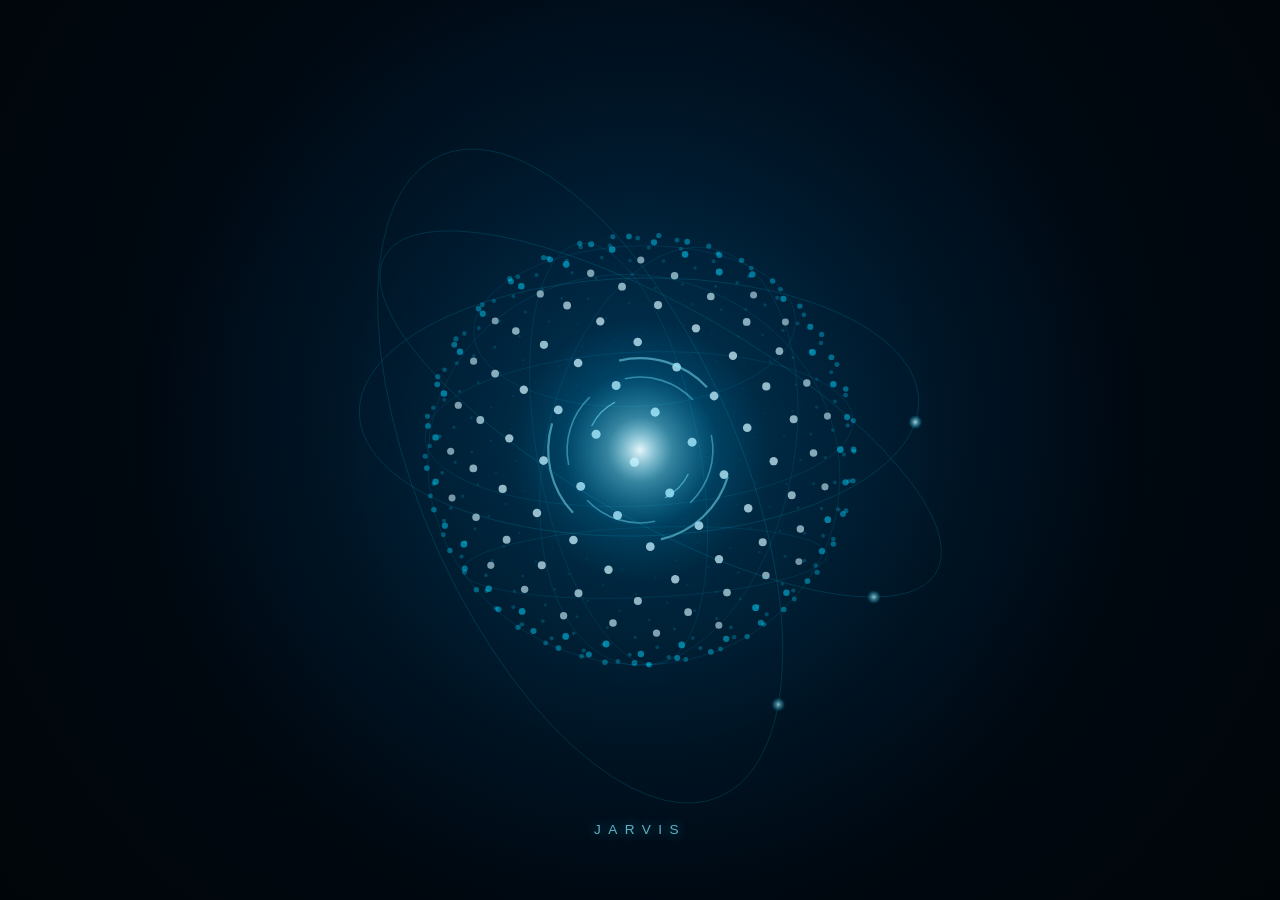
<file: ha-config/www/jarvis-avatar.html>
<!DOCTYPE html>
<!-- Jarvis holographic avatar — layered particle globe with a living core.
     Served by Home Assistant at  /local/jarvis-avatar.html
     Used as an iframe card on the Wall dashboard. Self-contained
     (no CDN), so it works offline like the boot splash. -->
<html lang="en">
<head>
<meta charset="utf-8">
<meta name="viewport" content="width=device-width, initial-scale=1">
<title>JARVIS</title>
<style>
  * { margin: 0; padding: 0; }
  html, body { height: 100%; overflow: hidden; background: transparent; }
  body {
    display: flex; align-items: center; justify-content: center;
    background: radial-gradient(circle at 50% 42%, #00182e 0%, #000810 62%, #000509 100%);
  }
  canvas { display: block; }
  .label {
    position: fixed; bottom: 7%; width: 100%;
    text-align: center; color: #7ee9ff;
    font-family: "Segoe UI", Roboto, sans-serif;
    font-size: 0.85em; letter-spacing: 0.55em; text-transform: uppercase;
    text-shadow: 0 0 12px rgba(0, 212, 255, 0.8);
    opacity: 0.75; animation: breathe 4s ease-in-out infinite;
  }
  @keyframes breathe { 0%,100% { opacity: 0.35; } 50% { opacity: 0.85; } }
</style>
</head>
<body>
<canvas id="orb"></canvas>
<div class="label">Jarvis</div>
<script>
  const canvas = document.getElementById('orb');
  const ctx = canvas.getContext('2d');

  function resize() {
    canvas.width = window.innerWidth;
    canvas.height = window.innerHeight;
  }
  window.addEventListener('resize', resize);
  resize();

  // --- particle sphere: points scattered on a unit sphere (fibonacci) ----
  const N = 420, pts = [];
  const GA = Math.PI * (3 - Math.sqrt(5));
  for (let i = 0; i < N; i++) {
    const y = 1 - (i / (N - 1)) * 2;
    const r = Math.sqrt(1 - y * y);
    const th = GA * i;
    pts.push([Math.cos(th) * r, y, Math.sin(th) * r]);
  }

  // sparse long/lat guide rings so it still reads as a globe
  const rings = [];
  for (const phi of [Math.PI * 0.30, Math.PI * 0.5, Math.PI * 0.70]) {
    const ring = [];
    for (let j = 0; j <= 80; j++) {
      const th = 2 * Math.PI * j / 80;
      ring.push([Math.sin(phi) * Math.cos(th), Math.cos(phi), Math.sin(phi) * Math.sin(th)]);
    }
    rings.push(ring);
  }
  for (let i = 0; i < 3; i++) {
    const th = Math.PI * i / 3, ring = [];
    for (let j = 0; j <= 80; j++) {
      const phi = 2 * Math.PI * j / 80;
      ring.push([Math.sin(phi) * Math.cos(th), Math.cos(phi), Math.sin(phi) * Math.sin(th)]);
    }
    rings.push(ring);
  }

  function rotate([x, y, z], ax, ay) {
    let y1 = y * Math.cos(ax) - z * Math.sin(ax);
    let z1 = y * Math.sin(ax) + z * Math.cos(ax);
    let x1 = x * Math.cos(ay) + z1 * Math.sin(ay);
    let z2 = -x * Math.sin(ay) + z1 * Math.cos(ay);
    return [x1, y1, z2];
  }

  function project(p, cx, cy, R) {
    const [x, y, z] = p;
    const persp = 1 / (1.9 - z * 0.55);
    return [cx + x * R * persp * 1.45, cy + y * R * persp * 1.45, z, persp];
  }

  let t = 0;
  function draw() {
    const w = canvas.width, h = canvas.height;
    const cx = w / 2, cy = h / 2;
    const R = Math.min(w, h) * 0.30;
    const breathe = 0.5 + 0.5 * Math.sin(t * 1.6);
    ctx.clearRect(0, 0, w, h);

    // ambient halo
    const glow = ctx.createRadialGradient(cx, cy, 0, cx, cy, R * 1.9);
    glow.addColorStop(0, 'rgba(0, 190, 255, ' + (0.16 + 0.06 * breathe) + ')');
    glow.addColorStop(0.6, 'rgba(0, 150, 230, 0.05)');
    glow.addColorStop(1, 'rgba(0, 150, 230, 0)');
    ctx.fillStyle = glow;
    ctx.fillRect(0, 0, w, h);

    const ax = 0.35 + Math.sin(t * 0.12) * 0.12, ay = t * 0.28;

    // guide rings (very faint)
    for (const ring of rings) {
      ctx.beginPath();
      let started = false;
      for (const p of ring) {
        const [sx, sy] = project(rotate(p, ax, ay), cx, cy, R);
        if (!started) { ctx.moveTo(sx, sy); started = true; }
        else ctx.lineTo(sx, sy);
      }
      ctx.strokeStyle = 'rgba(0, 200, 255, 0.10)';
      ctx.lineWidth = 1;
      ctx.stroke();
    }

    // particle shell — back half dim, front half bright
    for (const p of pts) {
      const r3 = rotate(p, ax, ay);
      const [sx, sy, z, persp] = project(r3, cx, cy, R);
      const depth = (z + 1) / 2;                       // 0 back .. 1 front
      const a = 0.06 + depth * depth * 0.75;
      const size = (0.6 + depth * 1.6) * persp * (Math.min(w, h) / 320);
      ctx.beginPath();
      ctx.arc(sx, sy, size, 0, 2 * Math.PI);
      ctx.fillStyle = depth > 0.82
        ? 'rgba(210, 245, 255, ' + a + ')'
        : 'rgba(0, 212, 255, ' + a + ')';
      ctx.fill();
    }

    // orbit rings — three tilted ellipses, each with a tracer satellite
    const orbits = [
      { tilt: 0.45, phase: 0,    speed: 0.55, rr: 1.28 },
      { tilt: -0.6, phase: 2.1,  speed: -0.4, rr: 1.42 },
      { tilt: 1.2,  phase: 4.2,  speed: 0.3,  rr: 1.55 },
    ];
    for (const o of orbits) {
      ctx.beginPath();
      let started = false;
      for (let j = 0; j <= 90; j++) {
        const a2 = 2 * Math.PI * j / 90;
        const p = rotate([Math.cos(a2) * o.rr, 0, Math.sin(a2) * o.rr], o.tilt, ay * 0.4 + o.phase);
        const [sx, sy] = project(p, cx, cy, R);
        if (!started) { ctx.moveTo(sx, sy); started = true; }
        else ctx.lineTo(sx, sy);
      }
      ctx.strokeStyle = 'rgba(0, 220, 255, 0.14)';
      ctx.lineWidth = 1;
      ctx.stroke();
      // tracer
      const ta = t * o.speed + o.phase;
      const tp = rotate([Math.cos(ta) * o.rr, 0, Math.sin(ta) * o.rr], o.tilt, ay * 0.4 + o.phase);
      const [tx, ty, tz] = project(tp, cx, cy, R);
      const tg = ctx.createRadialGradient(tx, ty, 0, tx, ty, 7);
      tg.addColorStop(0, 'rgba(220, 250, 255, ' + (0.5 + ((tz + 1) / 2) * 0.5) + ')');
      tg.addColorStop(1, 'rgba(0, 212, 255, 0)');
      ctx.fillStyle = tg;
      ctx.beginPath(); ctx.arc(tx, ty, 7, 0, 2 * Math.PI); ctx.fill();
    }

    // iris — segmented counter-rotating arc rings around the core
    const iris = [
      { r: 0.34, segs: 3, gap: 0.5, speed: 0.7,  width: 2.2, alpha: 0.55 },
      { r: 0.27, segs: 4, gap: 0.35, speed: -0.5, width: 1.6, alpha: 0.45 },
      { r: 0.20, segs: 2, gap: 0.8, speed: 1.1,  width: 1.2, alpha: 0.6 },
    ];
    for (const ring of iris) {
      const rr = R * ring.r;
      const span = (2 * Math.PI / ring.segs) * (1 - ring.gap);
      for (let s = 0; s < ring.segs; s++) {
        const start = t * ring.speed + s * 2 * Math.PI / ring.segs;
        ctx.beginPath();
        ctx.arc(cx, cy, rr, start, start + span);
        ctx.strokeStyle = 'rgba(140, 235, 255, ' + (ring.alpha * (0.7 + 0.3 * breathe)) + ')';
        ctx.lineWidth = ring.width;
        ctx.stroke();
      }
    }

    // living core — layered bloom that breathes
    const coreR = R * (0.13 + 0.015 * breathe);
    const bloom = ctx.createRadialGradient(cx, cy, 0, cx, cy, coreR * 3.4);
    bloom.addColorStop(0, 'rgba(235, 251, 255, ' + (0.85 + 0.15 * breathe) + ')');
    bloom.addColorStop(0.25, 'rgba(120, 230, 255, 0.45)');
    bloom.addColorStop(0.6, 'rgba(0, 190, 255, 0.12)');
    bloom.addColorStop(1, 'rgba(0, 190, 255, 0)');
    ctx.fillStyle = bloom;
    ctx.beginPath(); ctx.arc(cx, cy, coreR * 3.4, 0, 2 * Math.PI); ctx.fill();

    t += 0.01;
    requestAnimationFrame(draw);
  }
  draw();
</script>
</body>
</html>
</file>
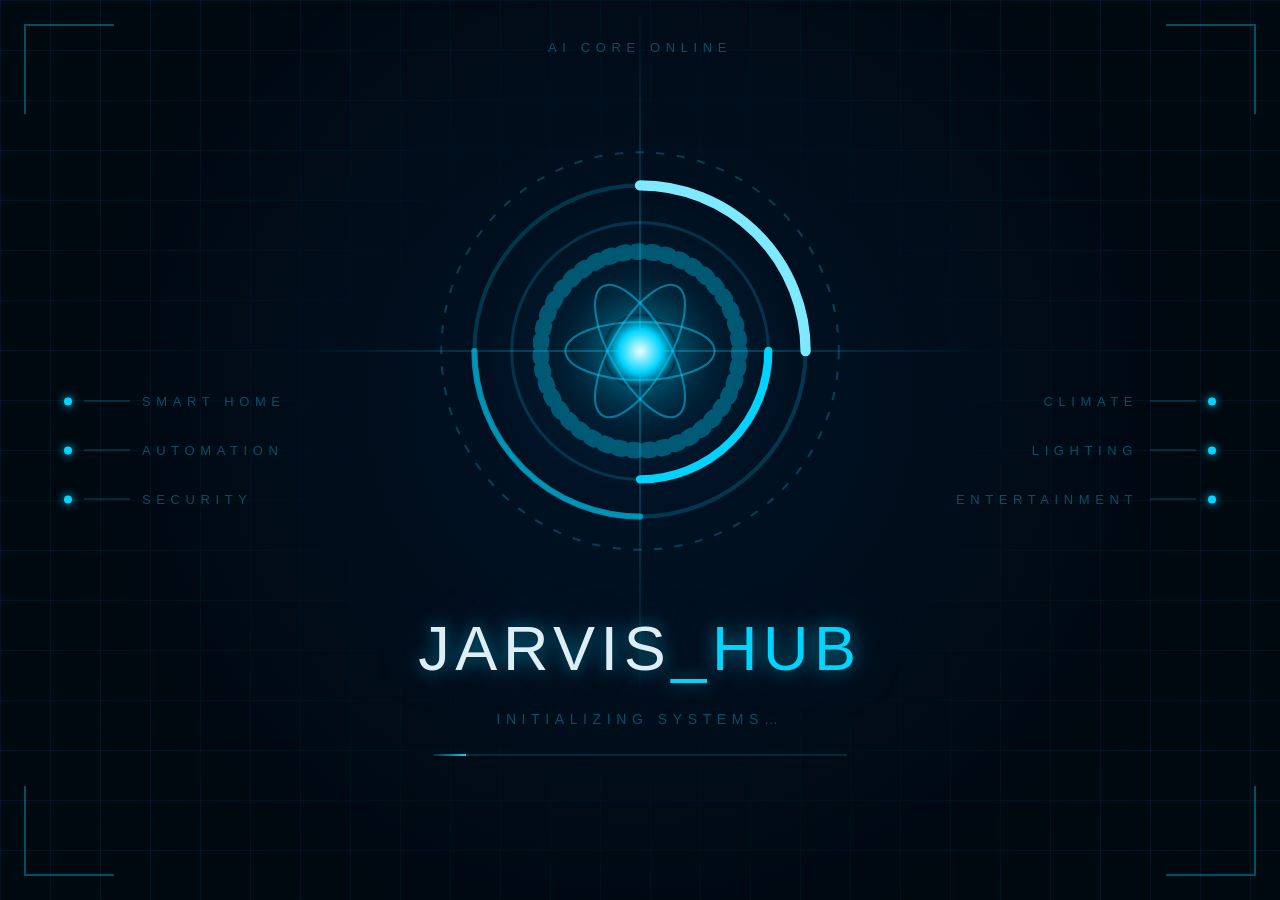
<file: ha-config/www/jarvis-splash.html>
<!DOCTYPE html>
<!-- Jarvis boot splash — a live "initializing systems" screen.
     Served by Home Assistant at  /local/jarvis-splash.html
     Redirects to the dashboard when the boot sequence finishes:
       /local/jarvis-splash.html?next=/jarvis-hub/wall   (default)
     The kiosk (bootstrap/setup-kiosk.sh) boots into this page. -->
<html lang="en">
<head>
<meta charset="utf-8">
<meta name="viewport" content="width=device-width, initial-scale=1">
<title>JARVIS_HUB</title>
<style>
  :root {
    --cyan: #00d4ff;
    --cyan-dim: rgba(0, 212, 255, 0.35);
    --bg: #000810;
  }
  * { margin: 0; padding: 0; box-sizing: border-box; }
  html, body { height: 100%; overflow: hidden; }
  body {
    background: radial-gradient(circle at 50% 45%, #001428 0%, var(--bg) 70%);
    color: var(--cyan);
    font-family: "Segoe UI", Roboto, sans-serif;
    display: flex; flex-direction: column;
    align-items: center; justify-content: center;
    letter-spacing: 0.35em;
    text-transform: uppercase;
  }

  /* moving circuit grid */
  .grid {
    position: fixed; inset: 0;
    background:
      linear-gradient(rgba(0, 212, 255, 0.07) 1px, transparent 1px),
      linear-gradient(90deg, rgba(0, 212, 255, 0.07) 1px, transparent 1px);
    background-size: 50px 50px;
    animation: moveGrid 3s linear infinite;
    mask-image: radial-gradient(circle at 50% 50%, transparent 30%, black 80%);
    -webkit-mask-image: radial-gradient(circle at 50% 50%, transparent 30%, black 80%);
  }
  @keyframes moveGrid {
    from { background-position: 0 0; }
    to { background-position: 50px 50px; }
  }

  /* corner brackets */
  .corner { position: fixed; width: 90px; height: 90px; border: 2px solid var(--cyan-dim); }
  .corner.tl { top: 24px; left: 24px; border-right: 0; border-bottom: 0; }
  .corner.tr { top: 24px; right: 24px; border-left: 0; border-bottom: 0; }
  .corner.bl { bottom: 24px; left: 24px; border-right: 0; border-top: 0; }
  .corner.br { bottom: 24px; right: 24px; border-left: 0; border-top: 0; }

  .top-label {
    position: fixed; top: 40px;
    font-size: 13px; color: var(--cyan-dim);
    animation: flicker 4s infinite;
  }
  @keyframes flicker {
    0%, 100% { opacity: 0.9; } 92% { opacity: 0.9; }
    93% { opacity: 0.3; } 94% { opacity: 0.9; } 96% { opacity: 0.4; } 97% { opacity: 0.9; }
  }

  /* ================= reactor core ================= */
  .reactor { position: relative; width: min(46vmin, 420px); height: min(46vmin, 420px); }
  .reactor svg { position: absolute; inset: 0; width: 100%; height: 100%; overflow: visible; }
  .spin-cw    { animation: spin 9s linear infinite; transform-origin: 50% 50%; }
  .spin-ccw   { animation: spin 6s linear infinite reverse; transform-origin: 50% 50%; }
  .spin-slow  { animation: spin 20s linear infinite; transform-origin: 50% 50%; }
  @keyframes spin { to { transform: rotate(360deg); } }

  .core {
    position: absolute; left: 50%; top: 50%;
    width: 18%; height: 18%;
    transform: translate(-50%, -50%);
    border-radius: 50%;
    background: radial-gradient(circle, #eaffff 0%, var(--cyan) 40%, transparent 75%);
    box-shadow: 0 0 40px 12px var(--cyan-dim), 0 0 120px 30px rgba(0, 212, 255, 0.2);
    animation: pulse 2s ease-in-out infinite;
  }
  @keyframes pulse {
    0%, 100% { transform: translate(-50%, -50%) scale(1); opacity: 0.95; }
    50% { transform: translate(-50%, -50%) scale(1.18); opacity: 1; }
  }

  /* beams through the core */
  .beam-v, .beam-h {
    position: absolute; left: 50%; top: 50%;
    background: linear-gradient(to bottom, transparent, var(--cyan-dim), transparent);
    animation: beam 3s ease-in-out infinite;
  }
  .beam-v { width: 2px; height: 170%; transform: translate(-50%, -50%); }
  .beam-h { height: 2px; width: 170%; transform: translate(-50%, -50%);
    background: linear-gradient(to right, transparent, var(--cyan-dim), transparent); }
  @keyframes beam { 0%, 100% { opacity: 0.35; } 50% { opacity: 0.9; } }

  /* ================= side systems ================= */
  .side { position: fixed; top: 50%; transform: translateY(-50%);
    display: flex; flex-direction: column; gap: 34px; font-size: 13px; }
  .side.left { left: 5vw; align-items: flex-start; }
  .side.right { right: 5vw; align-items: flex-end; }
  .sys { display: flex; align-items: center; gap: 12px; color: var(--cyan-dim);
    opacity: 0; animation: sysOn 0.5s forwards; }
  .side.right .sys { flex-direction: row-reverse; }
  .sys .dot { width: 8px; height: 8px; border-radius: 50%; background: var(--cyan);
    box-shadow: 0 0 10px var(--cyan); animation: blink 2.4s infinite; }
  .sys .tick { width: 46px; height: 1px; background: var(--cyan-dim); }
  .sys:nth-child(1) { animation-delay: 0.8s; } .sys:nth-child(1) .dot { animation-delay: 0.2s; }
  .sys:nth-child(2) { animation-delay: 1.5s; } .sys:nth-child(2) .dot { animation-delay: 0.9s; }
  .sys:nth-child(3) { animation-delay: 2.2s; } .sys:nth-child(3) .dot { animation-delay: 1.6s; }
  @keyframes sysOn { to { opacity: 1; } }
  @keyframes blink { 0%, 100% { opacity: 1; } 50% { opacity: 0.25; } }

  /* ================= title + boot log ================= */
  .title {
    margin-top: 6vmin;
    font-size: clamp(34px, 7vmin, 72px);
    font-weight: 200; color: #dfeef5;
    text-shadow: 0 0 18px rgba(0, 212, 255, 0.55), 0 0 60px rgba(0, 212, 255, 0.25);
  }
  .title span { color: var(--cyan); font-weight: 300; }

  .status { margin-top: 3vmin; font-size: 14px; color: var(--cyan-dim); min-height: 20px; }
  .status::after { content: "…"; animation: blink 1s infinite; }

  .bar-wrap { margin-top: 2.5vmin; width: min(46vmin, 420px); height: 2px;
    background: rgba(0, 212, 255, 0.15); position: relative; overflow: hidden; }
  .bar { position: absolute; inset: 0; width: 0%;
    background: linear-gradient(to right, transparent, var(--cyan));
    box-shadow: 0 0 12px var(--cyan); transition: width 0.45s ease; }

  /* fade-out before handing over to the dashboard */
  body.done { animation: fadeOut 0.9s ease forwards; }
  @keyframes fadeOut { to { opacity: 0; } }
</style>
</head>
<body>
  <div class="grid"></div>
  <div class="corner tl"></div><div class="corner tr"></div>
  <div class="corner bl"></div><div class="corner br"></div>
  <div class="top-label">AI Core Online</div>

  <div class="side left">
    <div class="sys"><span class="dot"></span><span class="tick"></span>Smart Home</div>
    <div class="sys"><span class="dot"></span><span class="tick"></span>Automation</div>
    <div class="sys"><span class="dot"></span><span class="tick"></span>Security</div>
  </div>
  <div class="side right">
    <div class="sys"><span class="dot"></span><span class="tick"></span>Climate</div>
    <div class="sys"><span class="dot"></span><span class="tick"></span>Lighting</div>
    <div class="sys"><span class="dot"></span><span class="tick"></span>Entertainment</div>
  </div>

  <div class="reactor">
    <div class="beam-v"></div><div class="beam-h"></div>
    <svg viewBox="0 0 200 200">
      <g class="spin-slow" stroke="rgba(0,212,255,0.25)" fill="none">
        <circle cx="100" cy="100" r="96" stroke-dasharray="4 6"/>
      </g>
      <g class="spin-cw" fill="none" stroke-linecap="round">
        <circle cx="100" cy="100" r="80" stroke="rgba(0,212,255,0.2)" stroke-width="2"/>
        <path d="M 100 20 A 80 80 0 0 1 180 100" stroke="#7fe9ff" stroke-width="5"/>
        <path d="M 100 180 A 80 80 0 0 1 20 100" stroke="rgba(0,212,255,0.6)" stroke-width="3"/>
      </g>
      <g class="spin-ccw" fill="none" stroke-linecap="round">
        <circle cx="100" cy="100" r="62" stroke="rgba(0,212,255,0.18)" stroke-width="1.5"/>
        <path d="M 162 100 A 62 62 0 0 1 100 162" stroke="#00d4ff" stroke-width="4"/>
        <circle cx="100" cy="100" r="48" stroke="rgba(0,212,255,0.35)"
                stroke-width="8" stroke-dasharray="2 5"/>
      </g>
      <g class="spin-slow" fill="none" stroke="rgba(0,212,255,0.5)">
        <ellipse cx="100" cy="100" rx="36" ry="14"/>
        <ellipse cx="100" cy="100" rx="36" ry="14" transform="rotate(60 100 100)"/>
        <ellipse cx="100" cy="100" rx="36" ry="14" transform="rotate(120 100 100)"/>
      </g>
    </svg>
    <div class="core"></div>
  </div>

  <div class="title">JARVIS<span>_HUB</span></div>
  <div class="status" id="status">Initializing systems</div>
  <div class="bar-wrap"><div class="bar" id="bar"></div></div>

<script>
  // Subtle, fully local startup sound. Chromium's kiosk policy permits this
  // without a tap; every operation is guarded so audio can never block boot.
  let audio;
  function startBootAudio() {
    try {
      const AudioContext = window.AudioContext || window.webkitAudioContext;
      if (!AudioContext) return null;
      const ctx = new AudioContext();
      const master = ctx.createGain();
      master.gain.setValueAtTime(0.0001, ctx.currentTime);
      master.gain.exponentialRampToValueAtTime(0.035, ctx.currentTime + 0.8);
      master.gain.setValueAtTime(0.035, ctx.currentTime + 8.1);
      master.gain.exponentialRampToValueAtTime(0.0001, ctx.currentTime + 9.3);
      master.connect(ctx.destination);

      const bed = ctx.createOscillator();
      const bedGain = ctx.createGain();
      bed.type = "sine"; bed.frequency.value = 54;
      bedGain.gain.value = 0.32;
      bed.connect(bedGain).connect(master);
      bed.start(); bed.stop(ctx.currentTime + 8.2);
      ctx.resume().catch(() => {});
      return { ctx, master };
    } catch (_) { return null; }
  }

  function ping(step) {
    if (!audio) return;
    try {
      const now = audio.ctx.currentTime;
      const tone = audio.ctx.createOscillator();
      const gain = audio.ctx.createGain();
      tone.type = "sine";
      tone.frequency.setValueAtTime(460 + step * 54, now);
      tone.frequency.exponentialRampToValueAtTime(620 + step * 48, now + 0.12);
      gain.gain.setValueAtTime(0.0001, now);
      gain.gain.exponentialRampToValueAtTime(0.52, now + 0.012);
      gain.gain.exponentialRampToValueAtTime(0.0001, now + 0.2);
      tone.connect(gain).connect(audio.master);
      tone.start(now); tone.stop(now + 0.22);
    } catch (_) {}
  }

  function resolveChord() {
    if (!audio) return;
    try {
      [196, 246.94, 293.66].forEach((frequency, index) => {
        const now = audio.ctx.currentTime + index * 0.035;
        const tone = audio.ctx.createOscillator();
        const gain = audio.ctx.createGain();
        tone.type = "sine"; tone.frequency.value = frequency;
        gain.gain.setValueAtTime(0.0001, now);
        gain.gain.exponentialRampToValueAtTime(0.38, now + 0.08);
        gain.gain.exponentialRampToValueAtTime(0.0001, now + 0.75);
        tone.connect(gain).connect(audio.master);
        tone.start(now); tone.stop(now + 0.8);
      });
    } catch (_) {}
  }

  audio = startBootAudio();
  const steps = [
    "Initializing systems",
    "Loading smart home core",
    "Connecting voice pipeline",
    "Syncing LifeOS",
    "Calibrating sensors",
    "All systems online",
  ];
  const params = new URLSearchParams(location.search);
  const next = params.get("next") || "/jarvis-hub/wall";
  const statusEl = document.getElementById("status");
  const bar = document.getElementById("bar");
  let i = 0;
  const tick = setInterval(() => {
    i += 1;
    if (i < steps.length) {
      ping(i);
      statusEl.textContent = steps[i];
      bar.style.width = Math.round((i / (steps.length - 1)) * 100) + "%";
    } else {
      clearInterval(tick);
      resolveChord();
      document.body.classList.add("done");
      setTimeout(() => location.replace(next), 900);
    }
  }, 1400);
  bar.style.width = "8%";
</script>
</body>
</html>
</file>
